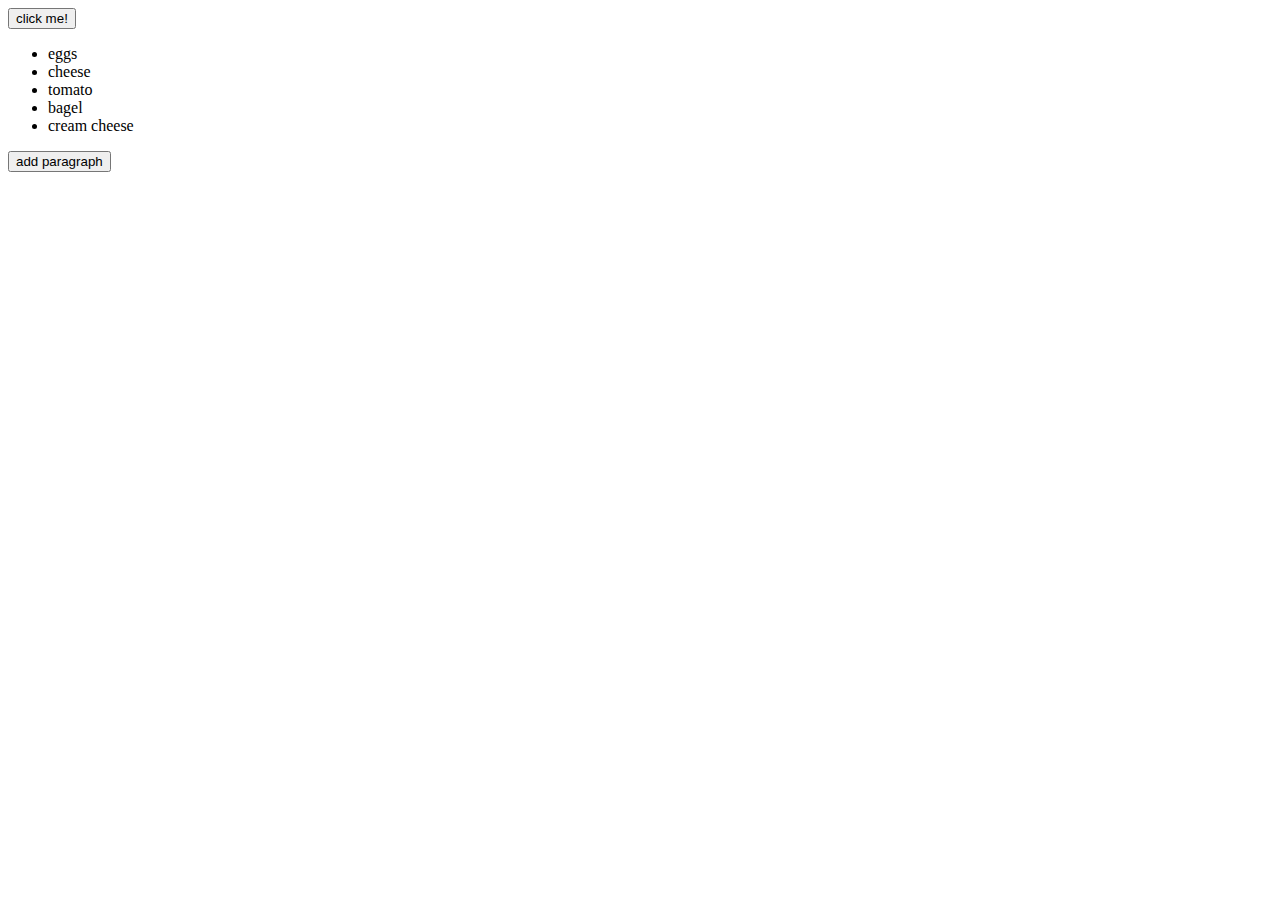
<file: Ignacio HW5/index.html>
<!DOCTYPE html>
<html lang="en">
<head>
    <meta charset="UTF-8">
    <meta name="viewport" content="width=device-width, initial-scale=1.0">
    <title>Ignacio HW5</title>
</head>
<body>
    <button id="button1">click me!</button>
    <ul id="list">
        <li>eggs</li>
        <li>cheese</li>
        <li>tomato</li>
        <li>bagel</li>
        <li>cream cheese</li>
    </ul>
    <div id="container">
        <button id="button2">add paragraph</button>
    </div>

    <script src="script.js"></script>
</body>
</html>
</file>
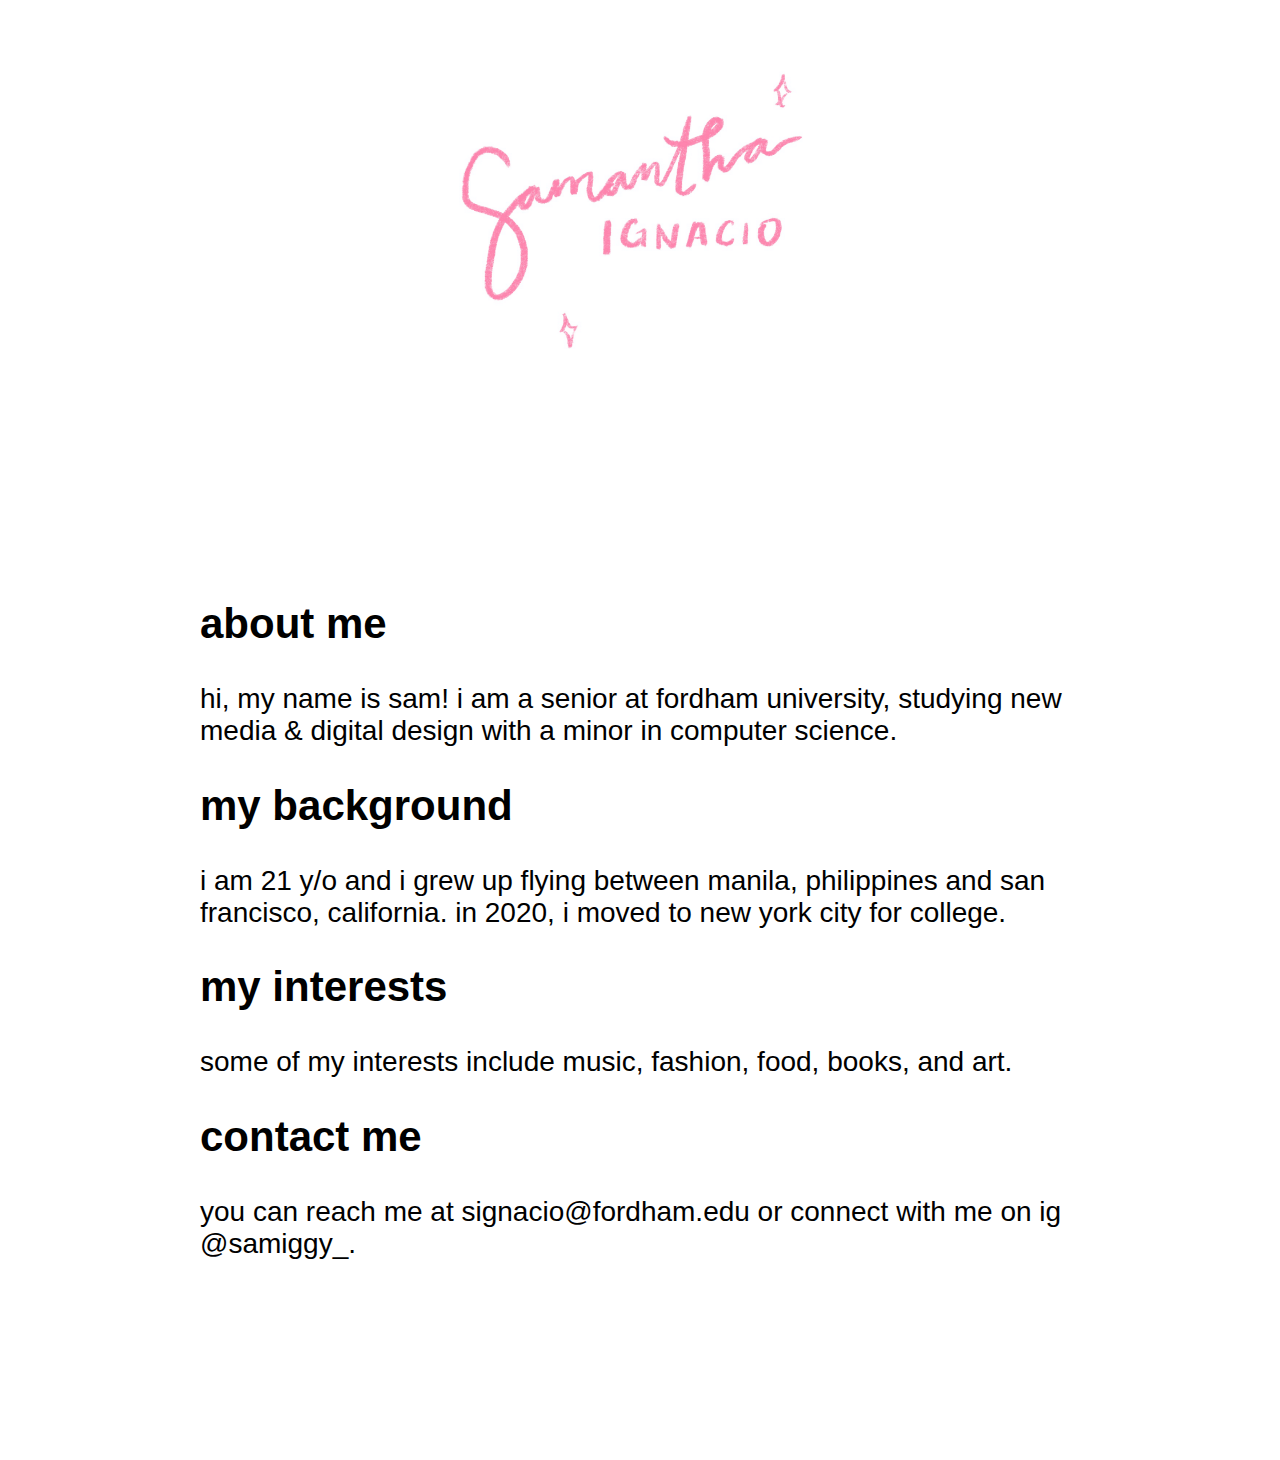
<file: Ignacio HW1/Ignacio HW1 Webpage.html>
<!DOCTYPE html>
<html lang="en">
<head>
    <meta charset="UTF-8">
    <meta name="viewport" content="width=device-width, initial-scale=1.0">
    <title>Samantha Ignacio HW1</title>
    <style>
        body {
            font-family: Arial, sans-serif;
            background-color: white;
            margin: 0;
            padding: 0;
            font-size: 28px;
        }
        #header {
            text-align: center;
            padding: 0px 0;
            margin-bottom: 0px;
        }
        #content {
            margin-top: 0px;
	    margin: 200px;
            padding: 0px;
        }
        section {
            margin-bottom: 10px;
        }
        img {
            display: block;
            margin: 0 auto;
            margin-bottom: 0px;
        }
        #header p {
            margin-top: 0;
        }
    </style>
</head>
<body>
    <div id="header">
        <img src="sam.gif" alt="GIF Image" style="width:600px;height:400px;">
    </div>
    <div id="content">
        <section>
            <h2>about me</h2>
            <p>hi, my name is sam! i am a senior at fordham university, studying new media & digital design with a minor in computer science.</p>
        </section>
        <section>
            <h2>my background</h2>
            <p>i am 21 y/o and i grew up flying between manila, philippines and san francisco, california. in 2020, i moved to new york city for college.</p>
        </section>
        <section>
            <h2>my interests</h2>
            <p>some of my interests include music, fashion, food, books, and art.</p>
        </section>
        <section>
            <h2>contact me</h2>
            <p>you can reach me at signacio@fordham.edu or connect with me on ig @samiggy_.</p>
        </section>
    </div>
</body>
</html>
</file>
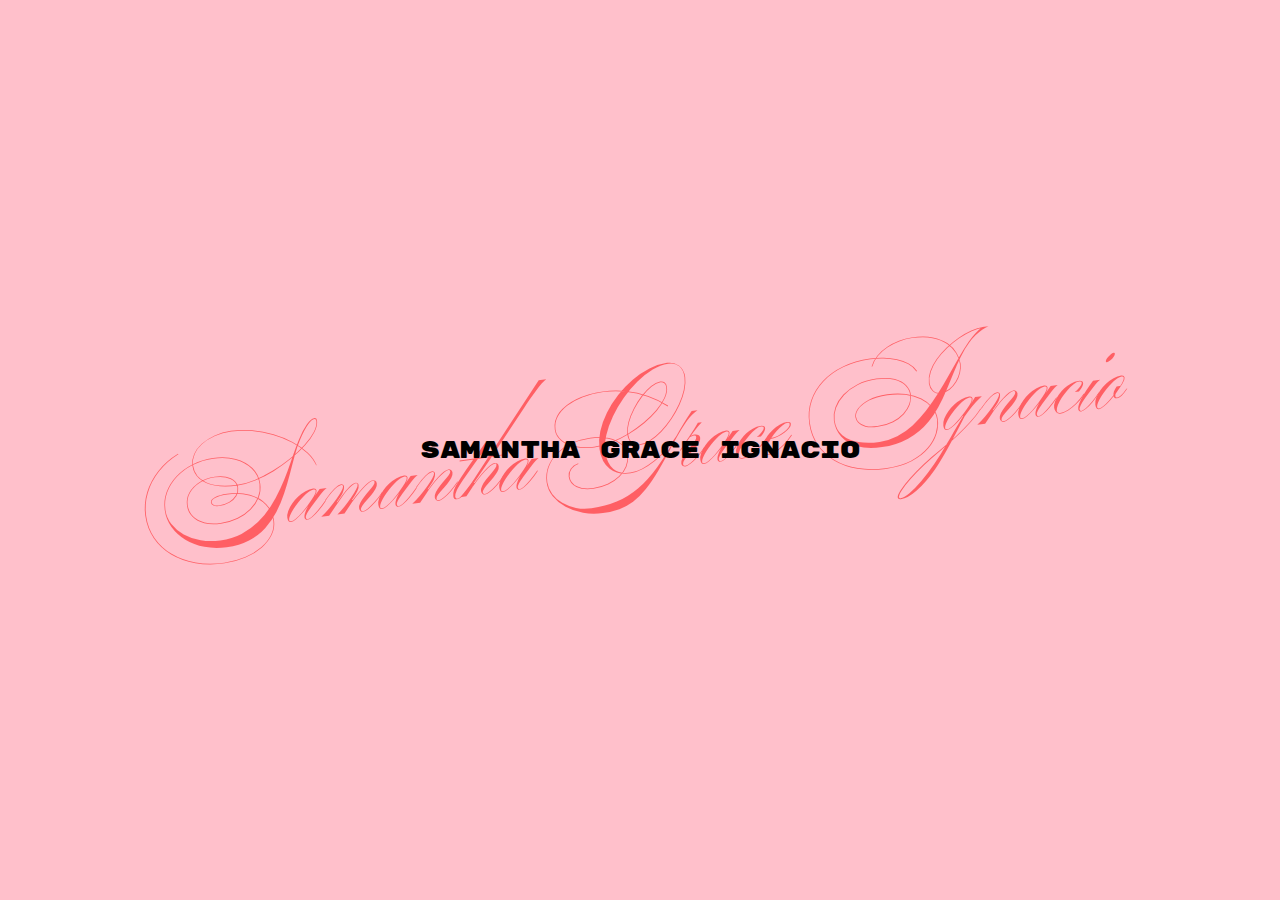
<file: Ignacio HW3/Ignacio HW3.html>
<!DOCTYPE html>
<html>
<head>
        <title>Ignacio HW3 Logo</title>
    <style>
        @import url('https://fonts.googleapis.com/css2?family=Ballet:opsz@16..72&family=Rubik+Mono+One&display=swap');
        body {
            margin: 0;
            padding: 0;
            background-color: pink;
            display: flex;
            justify-content: center;
            align-items: center;
            height: 100vh;
            position: relative;
            text-align: center; /* Center align text */
        }
        .logo {
            font-family: 'Ballet', cursive;
            font-size: 120px;
            color: red;
            text-align: center;
        }
        .name {
            margin-bottom: -20px;
            display: block;
            display: inline-block;
            transition: color 0.3s ease-in-out;
            opacity: 0.50;
            transform: rotate(-8deg)
        }
        .overlay-text {
            position: absolute;
            top: 50%;
            left: 50%;
            transform: translate(-50%, -50%);
            font-family: 'Rubik Mono One', monospace;
            font-size: 24px;
            color: black;
            z-index: 99;
        }
    </style>
</head>
<body>
    <div class="logo">
        <span class="name">Samantha Grace Ignacio</span>
    </div>
    <div class="overlay-text">SAMANTHA GRACE IGNACIO</div>
</body>
</html>
</file>
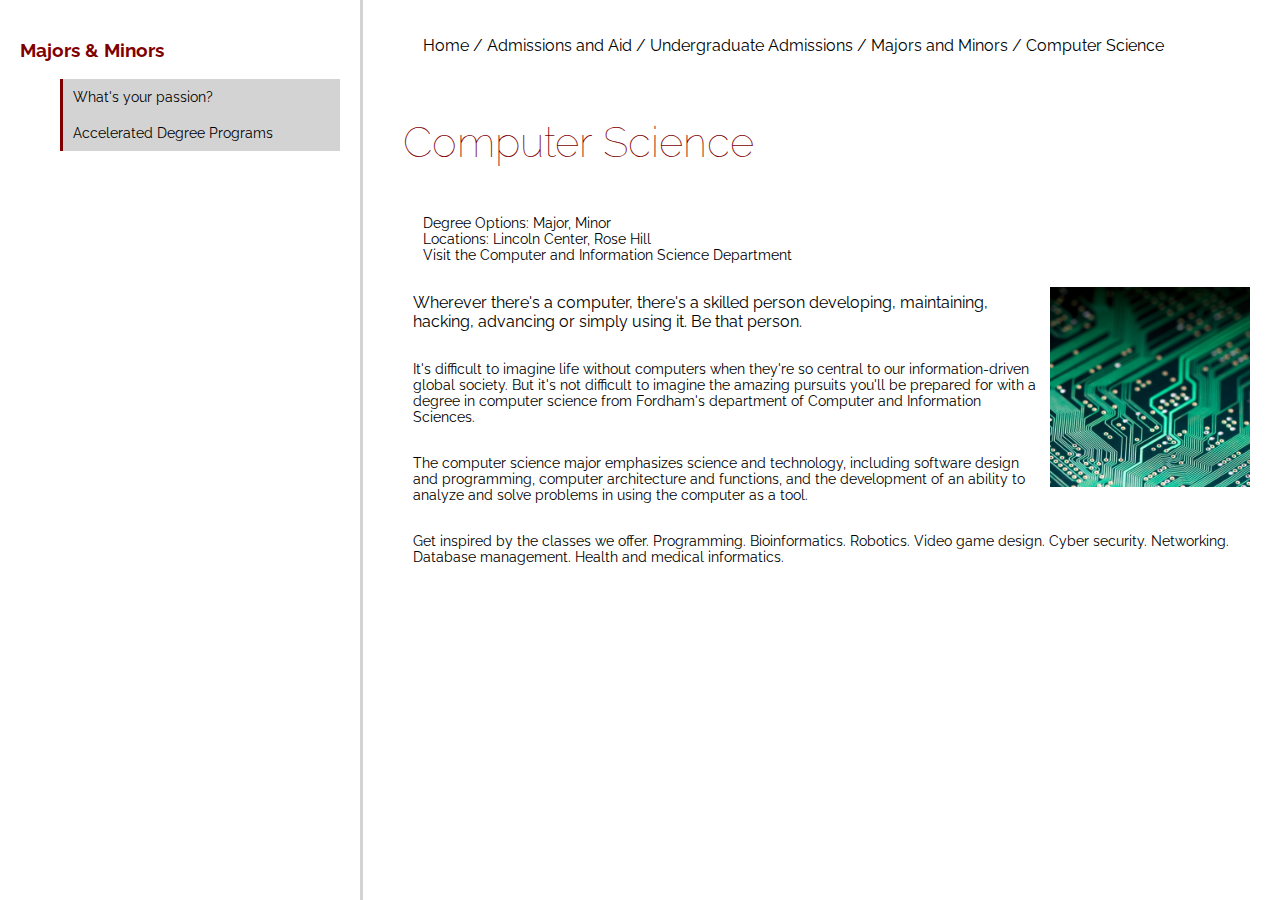
<file: Ignacio HW3/Ignacio-HW3-Homepage.html>
<!DOCTYPE html>
<html lang="en">
<head>
<title>Ignacio HW3 Fordham Homepage</title>
<meta charset="utf-8">
<meta name="viewport" content="width=device-width, initial-scale=1">
<style>
@import url('https://fonts.googleapis.com/css2?family=Raleway:wght@400;700&display=swap');
body, html {
            margin: 0;
            padding: 0;
            height: 100%;
            font-family: 'Raleway', sans-serif;
        }

        .container {
            display: flex;
            height: 100%;
        }

        .side-nav {
            color: black;
            width: 25%;
            padding: 20px;
            border-right: solid lightgrey;
        }

        .top-nav {
            color: black;
            padding: 0px;
            width: 100%;
        }

        .side-nav li {
            color: black;
            font-size: 14px;
            padding: 10px;
            border: 20px;
            background-color: lightgray;
            border-left: solid maroon;
            list-style-type: none;
        }

        .top-nav li {
            display: inline-block;
        }

        .content {
            padding: 20px;
            flex: 1;
        }

        /* Style links */
        a {
            color: black;
            text-decoration: none;
        }

        /* Style links on hover */
        a:hover {
            text-decoration: underline;
        }

        /* Style heading */
        h1 {
            color: maroon;
            font-size: 42px;
            font-weight: lighter;
            padding: 0px 10px 20px 20px;
        }

        h3 {
            color: maroon
        }

        h4 {
            font-size: 16px;
            font-weight: normal;
            margin: 30px
        }

        /* Style article */
        .article {
            padding: 20px;
            margin: 20px;
            font-size: 14px;
        }

        .article li {
            list-style-type: none;
        }

        .article p {
            margin: 30px;
        }

        img {
            max-width: 200px;
            max-height: 200px;
            float: right;
            margin: 10px;
        }
    </style>
</head>
<body>
    <div class="container">
        <div class="side-nav">
            <h3>Majors & Minors</h3>
            <ul>
                <li><a href="#">What's your passion?</a></li>
                <li><a href="#">Accelerated Degree Programs</a></li>
            </ul>
        </div>
        <div class="content">
            <div class="top-nav">
                <ul>
                    <li><a href="#">Home </a>/</li>
                    <li><a href="#">Admissions and Aid </a>/</li>
                    <li><a href="#">Undergraduate Admissions </a>/</li>
                    <li><a href="#">Majors and Minors </a>/</li>
                    <li><a href="#"> Computer Science</a></li>
                </ul>
            </div>
            <adiv class="article">
                <h1>Computer Science</h1>
                <ul>
                    <li>Degree Options: Major, Minor</li>
                    <li>Locations: Lincoln Center, Rose Hill</li>
                    <li>Visit the <a href="#">Computer and Information Science Department</a></li>
                </ul>
                <img src="image.jpg">
                <h4>Wherever there's a computer, there's a skilled person developing, maintaining, hacking, advancing or simply using it. Be that person.</h4>
                <p>It's difficult to imagine life without computers when they're so central to our information-driven global society. But it's not difficult to imagine the amazing pursuits you'll be prepared for with a degree in computer science from Fordham's department of Computer and Information Sciences.</p>
                <p>The computer science major emphasizes science and technology, including software design and programming, computer architecture and functions, and the development of an ability to analyze and solve problems in using the computer as a tool.</p>
                <p>Get inspired by the classes we offer. Programming. Bioinformatics. Robotics. Video game design. Cyber security. Networking. Database management. Health and medical informatics.</p>
            </div>
        </div>
    </div>
</body>
</html>
</file>
